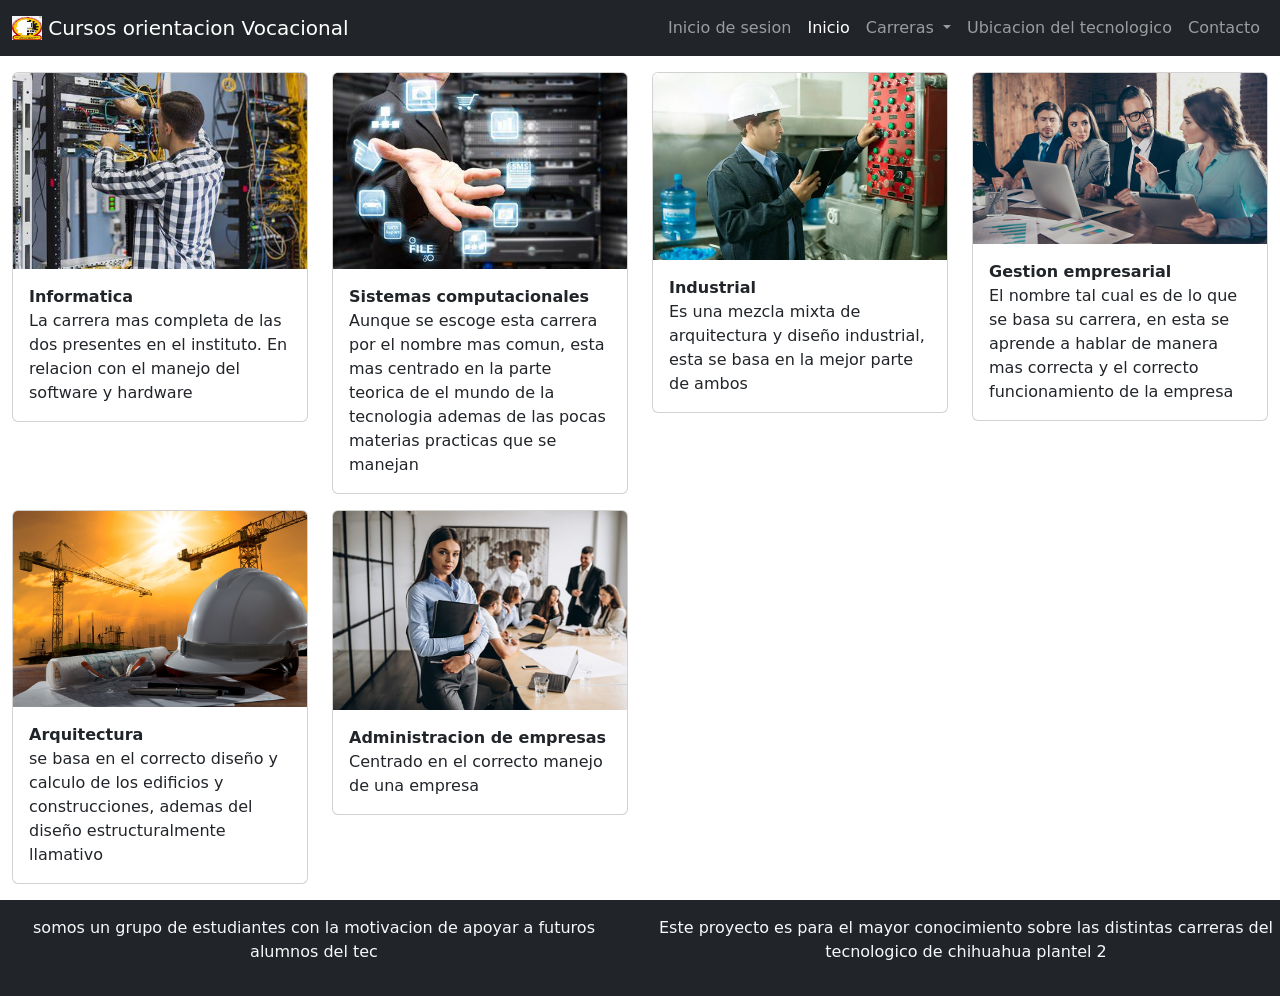
<file: index.html>
<!doctype html>
<html lang="en">
  <head>
    <meta charset="UTF-8" />
    <link rel="icon" type="image/svg+xml" href="/vite.svg" />
    <meta name="viewport" content="width=device-width, initial-scale=1.0" />
    <link href="https://cdn.jsdelivr.net/npm/bootstrap@5.3.2/dist/css/bootstrap.min.css" 
    rel="stylesheet" 
    integrity="sha384-T3c6CoIi6uLrA9TneNEoa7RxnatzjcDSCmG1MXxSR1GAsXEV/Dwwykc2MPK8M2HN" 
    crossorigin="anonymous">
    <title>Cursos </title>
  </head>
  <body >
    <nav class="navbar navbar-expand-lg navbar-dark bg-dark">
      <div class="container-fluid">
        <a class="navbar-brand" href="#">
          <img src="./img/logo1.png" alt="Logo" width="30" height="24" class="d-inline-block align-text-top">
          Cursos orientacion Vocacional
          </a>
        <button class="navbar-toggler" type="button" data-bs-toggle="collapse" data-bs-target="#navbarSupportedContent" aria-controls="navbarSupportedContent" aria-expanded="false" aria-label="Toggle navigation">
          <span class="navbar-toggler-icon"></span>
        </button>
        <div class="collapse navbar-collapse" id="navbarSupportedContent">
          <ul class="navbar-nav ms-auto mb-2 mb-lg-0">
          </li> <li class="nav-item">
            <!--codigo para deshabilitar el inicio de sesion: disabled-->
            <a class="nav-link " aria-current="page" href="/login.html">Inicio de sesion</a>
          </li>
            <li class="nav-item">
              <a class="nav-link active" aria-current="page" href="/index.html">Inicio</a>
            <li class="nav-item dropdown">
              <a class="nav-link dropdown-toggle" href="#" role="button" data-bs-toggle="dropdown" aria-expanded="false">
                Carreras
              </a>
              <ul class="dropdown-menu">
                <li><a class="dropdown-item" href="/Run/info.html">Ing en informatica</a></li>
                <li><hr class="dropdown-divider"></li>
                <li><a class="dropdown-item" href="#">Ing en sistemas computacionales</a></li>
                <li><hr class="dropdown-divider"></li>
                <li><a class="dropdown-item" href="#">Ing industrial</a></li>
                <li><hr class="dropdown-divider"></li>
                <li><a class="dropdown-item" href="#">Licenciatura en gestion empresarial</a></li>
                <li><hr class="dropdown-divider"></li>
                <li><a class="dropdown-item" href="#">Licenciatura en Arquitectura</a></li>
                <li><hr class="dropdown-divider"></li>
                <li><a class="dropdown-item" href="#">Licenciatura en Administracion de empresas</a></li>
              </ul>
            </li>
            <li class="nav-item">
              <a class="nav-link" href="https://maps.app.goo.gl/ZhLapLfzVPHVSeZa8">Ubicacion del tecnologico</a>
            </li>
            <li class="nav-item">
              <a class="nav-link" href="/hm/contacto.html">Contacto</a>
            </li>
          </ul>
        </div>
      </div>
    </nav>


    <section class="container-fluid mt-3 mb-3">
      <div class="row gy-3">
          <div class="col-xl-3 col-lg-4 col-sm-6">
              <div class="card" >
                  <img class="card-img-top" src="/img/inf.jpeg" alt="Card image cap">
                  <div class="card-body">
                  <p class="card-text">
                  <strong>Informatica</strong><br>
                  La carrera mas completa de las dos presentes en el instituto. En relacion
                  con el manejo del software y hardware
                  </p>
                  </div>
              </div>
          </div>
          <div class="col-xl-3 col-lg-4 col-sm-6">
              <div class="card" >
                  <img class="card-img-top" src="/img/sis.jpeg" alt="Card image cap">
                  <div class="card-body">
                  <p class="card-text">
                    <strong>Sistemas computacionales</strong><br>
                    Aunque se escoge esta carrera por el nombre mas comun, esta mas centrado
                    en la parte teorica de el mundo de la tecnologia ademas de las pocas materias
                    practicas que se manejan
                  </p>
                  </div>
              </div>
          </div>
          <div class="col-xl-3 col-lg-4 col-sm-6">
              <div class="card" >
                  <img class="card-img-top" src="/img/ind.jpeg" alt="Card image cap">
                  <div class="card-body">
                  <p class="card-text">
                    <strong>Industrial</strong><br>
                    Es una mezcla mixta de arquitectura y diseño industrial,
                    esta se basa en la mejor parte de ambos
                  </p>
                  </div>
              </div>
          </div>
          <div class="col-xl-3 col-lg-4 col-sm-6">
              <div class="card" >
                  <img class="card-img-top" src="/img/gest.jpg" alt="Card image cap">
                  <div class="card-body">
                  <p class="card-text">
                    <strong>Gestion empresarial</strong><br>
                    El nombre tal cual es de lo que se basa su carrera, en esta se aprende
                    a hablar de manera mas correcta y el correcto funcionamiento de la empresa
                  </p>
                  </div>
              </div>
          </div>
          <div class="col-xl-3 col-lg-4 col-sm-6">
              <div class="card" >
                  <img class="card-img-top" src="/img/arq.jpeg" alt="Card image cap">
                  <div class="card-body">
                  <p class="card-text">
                    <strong>Arquitectura</strong><br>
                    se basa en el correcto diseño y calculo de los edificios
                    y construcciones, ademas del diseño estructuralmente llamativo
                  </p>
                  </div>
              </div>
          </div>
          <div class="col-xl-3 col-lg-4 col-sm-6">
              <div class="card" >
                  <img class="card-img-top" src="/img/adm.jpg" alt="Card image cap">
                  <div class="card-body">
                  <p class="card-text">
                    <strong>Administracion de empresas</strong><br>
                    Centrado en el correcto manejo de una empresa
                  </p>
                  </div>
              </div>
          </div>
      </div>
  </section>

  <footer class="footer mt-auto py-3 bg-dark">
      <div class="row">
        <div class="col text-light text-center">
          <p>
            somos un grupo de estudiantes con la motivacion de apoyar a futuros alumnos del tec
          </p>
        </div>
        <div class="col text-light text-center footer">
          <p>Este proyecto es para el mayor conocimiento sobre las distintas carreras del tecnologico de chihuahua plantel 2</p>
    </footer>

    <script src="https://cdn.jsdelivr.net/npm/bootstrap@5.3.2/dist/js/bootstrap.bundle.min.js" 
    integrity="sha384-C6RzsynM9kWDrMNeT87bh95OGNyZPhcTNXj1NW7RuBCsyN/o0jlpcV8Qyq46cDfL" 
    crossorigin="anonymous"></script>
  </body>
</html>
</file>
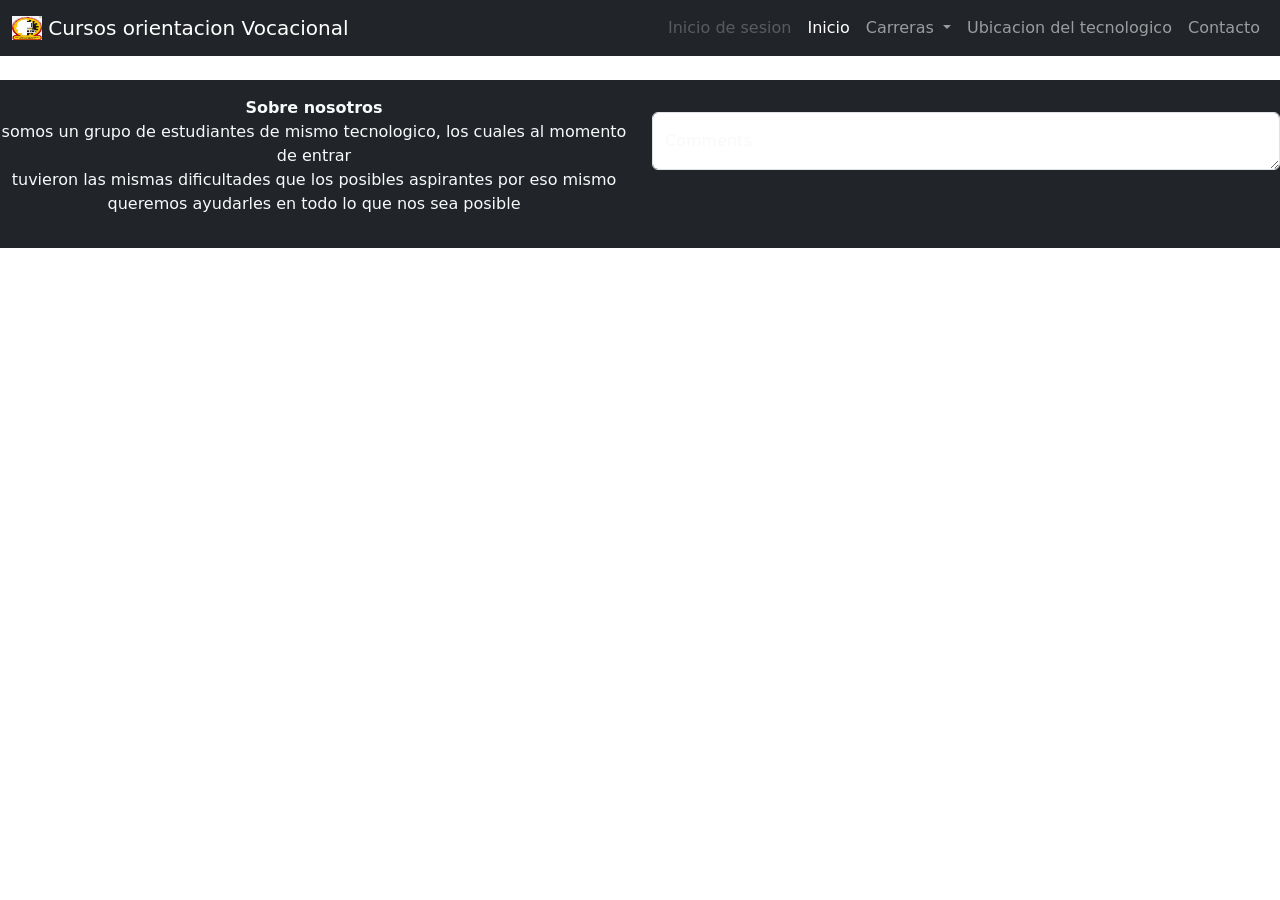
<file: Run/industrial.html>
<!DOCTYPE html>
    <html>
        <head>
            <meta charset="UTF-8" />
            <link rel="icon" type="image/svg+xml" href="/vite.svg" />
            <meta name="viewport" content="width=device-width, initial-scale=1.0" />
            <link href="https://cdn.jsdelivr.net/npm/bootstrap@5.3.2/dist/css/bootstrap.min.css" 
            rel="stylesheet" 
            integrity="sha384-T3c6CoIi6uLrA9TneNEoa7RxnatzjcDSCmG1MXxSR1GAsXEV/Dwwykc2MPK8M2HN" 
            crossorigin="anonymous">
            <title>Cursos </title>
        </head>
        <body>
            <nav class="navbar navbar-expand-lg navbar-dark bg-dark">
                <div class="container-fluid">
                  <a class="navbar-brand" href="#">
                    <img src="/img/logo1.png" alt="Logo" width="30" height="24" class="d-inline-block align-text-top">
                    Cursos orientacion Vocacional
                    </a>
                  <button class="navbar-toggler" type="button" data-bs-toggle="collapse" data-bs-target="#navbarSupportedContent" aria-controls="navbarSupportedContent" aria-expanded="false" aria-label="Toggle navigation">
                    <span class="navbar-toggler-icon"></span>
                  </button>
                  <div class="collapse navbar-collapse" id="navbarSupportedContent">
                    <ul class="navbar-nav ms-auto mb-2 mb-lg-0">
                    </li> <li class="nav-item">
                      <!--codigo para deshabilitar el inicio de sesion: disabled-->
                      <a class="nav-link disabled" aria-current="page" href="/login.html">Inicio de sesion</a>
                    </li>
                      <li class="nav-item">
                        <a class="nav-link active" aria-current="page" href="/index.html">Inicio</a>
                      <li class="nav-item dropdown">
                        <a class="nav-link dropdown-toggle" href="#" role="button" data-bs-toggle="dropdown" aria-expanded="false">
                          Carreras
                        </a>
                        <ul class="dropdown-menu">
                          <li><a class="dropdown-item" href="/Run/info.html">Ing en informatica</a></li>
                          <li><hr class="dropdown-divider"></li>
                          <li><a class="dropdown-item" href="/Run/sistemas.html">Ing en sistemas computacionales</a></li>
                          <li><hr class="dropdown-divider"></li>
                          <li><a class="dropdown-item" href="/Run/industrial.html">Ing industrial</a></li>
                          <li><hr class="dropdown-divider"></li>
                          <li><a class="dropdown-item" href="/Run/gestion.html">Licenciatura en gestion empresarial</a></li>
                          <li><hr class="dropdown-divider"></li>
                          <li><a class="dropdown-item" href="/Run/arqui.html">Licenciatura en Arquitectura</a></li>
                          <li><hr class="dropdown-divider"></li>
                          <li><a class="dropdown-item" href="/Run/admin.html">Licenciatura en Administracion de empresas</a></li>
                        </ul>
                      </li>
                      <li class="nav-item">
                        <a class="nav-link" href="https://maps.app.goo.gl/ZhLapLfzVPHVSeZa8">Ubicacion del tecnologico</a>
                      </li>
                      <li class="nav-item">
                        <a class="nav-link" href="/hm/contacto.html">Contacto</a>
                      </li>
                    </ul>
                  </div>
                </div>
              </nav>



              &emsp;&emsp;&emsp;&emsp;&emsp;&emsp;&emsp;&emsp;&emsp;&emsp;&emsp;&emsp;
              <footer class="footer mt-auto py-3 bg-dark">
                  <div class="row">
                  <div class="col text-light text-center">
                       <p><strong>Sobre nosotros<br></strong>
                            somos un grupo de estudiantes de mismo tecnologico, los cuales al momento de entrar<br>
                    tuvieron las mismas dificultades que los posibles aspirantes por eso mismo queremos
                    ayudarles en todo lo que nos sea posible
                        </p>
                  </div>
                  <div class="col text-light text-center">
                  <div>
                      <p><div class="form-floating">
                      <textarea class="form-control" placeholder="Leave a comment here" id="floatingTextarea"></textarea>
                      <label for="floatingTextarea">Comments</label>
                      </div></p>
                  </div>
              </footer>
        <script src="https://cdn.jsdelivr.net/npm/bootstrap@5.3.2/dist/js/bootstrap.bundle.min.js" 
        integrity="sha384-C6RzsynM9kWDrMNeT87bh95OGNyZPhcTNXj1NW7RuBCsyN/o0jlpcV8Qyq46cDfL" 
        crossorigin="anonymous"></script>
        </body>
    </html>
</file>
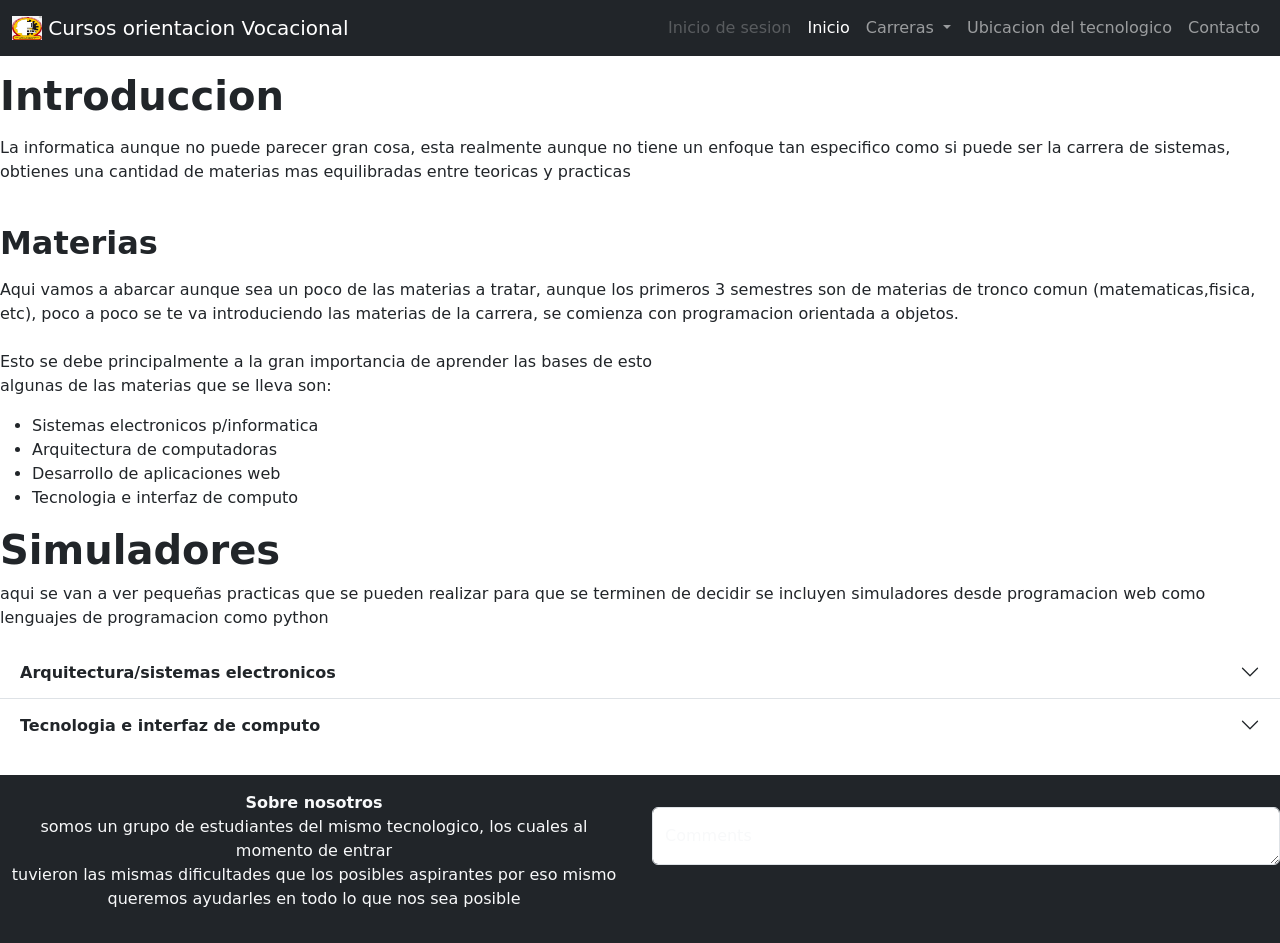
<file: Run/info.html>
<!DOCTYPE html>
    <html>
        <head>
            <meta charset="UTF-8" />
            <link rel="icon" type="image/svg+xml" href="/vite.svg" />
            <meta name="viewport" content="width=device-width, initial-scale=1.0" />
            <link href="https://cdn.jsdelivr.net/npm/bootstrap@5.3.2/dist/css/bootstrap.min.css" 
            rel="stylesheet" 
            integrity="sha384-T3c6CoIi6uLrA9TneNEoa7RxnatzjcDSCmG1MXxSR1GAsXEV/Dwwykc2MPK8M2HN" 
            crossorigin="anonymous">
            <title>Cursos </title>
        </head>
        <body>
            <nav class="navbar navbar-expand-lg navbar-dark bg-dark">
                <div class="container-fluid">
                  <a class="navbar-brand" href="#">
                    <img src="/img/logo1.png" alt="Logo" width="30" height="24" class="d-inline-block align-text-top">
                    Cursos orientacion Vocacional
                    </a>
                  <button class="navbar-toggler" type="button" data-bs-toggle="collapse" data-bs-target="#navbarSupportedContent" aria-controls="navbarSupportedContent" aria-expanded="false" aria-label="Toggle navigation">
                    <span class="navbar-toggler-icon"></span>
                  </button>
                  <div class="collapse navbar-collapse" id="navbarSupportedContent">
                    <ul class="navbar-nav ms-auto mb-2 mb-lg-0">
                    </li> <li class="nav-item">
                      <!--codigo para deshabilitar el inicio de sesion: disabled-->
                      <a class="nav-link disabled" aria-current="page" href="/login.html">Inicio de sesion</a>
                    </li>
                      <li class="nav-item">
                        <a class="nav-link active" aria-current="page" href="/index.html">Inicio</a>
                      <li class="nav-item dropdown">
                        <a class="nav-link dropdown-toggle" href="#" role="button" data-bs-toggle="dropdown" aria-expanded="false">
                          Carreras
                        </a>
                        <ul class="dropdown-menu">
                          <li><a class="dropdown-item" href="/Run/info.html">Ing en informatica</a></li>
                          <li><hr class="dropdown-divider"></li>
                          <li><a class="dropdown-item" href="/Run/sistemas.html">Ing en sistemas computacionales</a></li>
                          <li><hr class="dropdown-divider"></li>
                          <li><a class="dropdown-item" href="/Run/industrial.html">Ing industrial</a></li>
                          <li><hr class="dropdown-divider"></li>
                          <li><a class="dropdown-item" href="/Run/gestion.html">Licenciatura en gestion empresarial</a></li>
                          <li><hr class="dropdown-divider"></li>
                          <li><a class="dropdown-item" href="/Run/arqui.html">Licenciatura en Arquitectura</a></li>
                          <li><hr class="dropdown-divider"></li>
                          <li><a class="dropdown-item" href="/Run/admin.html">Licenciatura en Administracion de empresas</a></li>
                        </ul>
                      </li>
                      <li class="nav-item">
                        <a class="nav-link" href="https://maps.app.goo.gl/ZhLapLfzVPHVSeZa8">Ubicacion del tecnologico</a>
                      </li>
                      <li class="nav-item">
                        <a class="nav-link" href="/hm/contacto.html">Contacto</a>
                      </li>
                    </ul>
                  </div>
                </div>
              </nav>
        <section>
            <p><h1><strong>Introduccion</strong></h1></p>
            <p>La informatica aunque no puede parecer gran cosa, esta realmente aunque no tiene un enfoque
            tan especifico como si puede ser la carrera de sistemas, obtienes una cantidad de materias mas 
            equilibradas entre teoricas y practicas </p><br>
            <h2><p><strong>Materias</strong></p></h2>
            <p>Aqui vamos a abarcar aunque sea un poco de las materias a tratar, aunque los primeros 3 
            semestres son de materias de tronco comun (matematicas,fisica, etc), poco a poco se te va 
            introduciendo las materias de la carrera, se comienza con programacion orientada a objetos.<br><br>
            Esto se debe principalmente a la gran importancia de aprender las bases de esto
            <br>algunas de las materias que se lleva son: 
            <br> <ul>
                <li>Sistemas electronicos p/informatica</li>
                <li>Arquitectura de computadoras</li>
                <li>Desarrollo de aplicaciones web</li>
                <li>Tecnologia e interfaz de computo</li>
            </ul>
            </p>
            <p><h1><strong>Simuladores</strong></h1>
            aqui se van a ver pequeñas practicas que se pueden realizar para que se terminen de decidir
            se incluyen simuladores desde programacion web como lenguajes de programacion como python</p>
        </section>
              <div class="accordion accordion-flush" id="accordionFlushExample">
                <div class="accordion-item">
                  <h2 class="accordion-header">
                    <button class="accordion-button collapsed" type="button" data-bs-toggle="collapse" data-bs-target="#flush-collapseOne" aria-expanded="false" aria-controls="flush-collapseOne">
                      <strong>Arquitectura/sistemas electronicos</strong>
                    </button>
                  </h2>
                  <div id="flush-collapseOne" class="accordion-collapse collapse" data-bs-parent="#accordionFlushExample">
                    <div class="accordion-body"> se aborda de manera corta lo que son los circuitos basicos en la tablilla,
                    asi como el corto uso de programas sencillos asi como el ya conocido "hello world" <br>
                    <a href="https://dcaclab.com/es/lab?from_main_page=true">circuitos</a></div>
                  </div>
                </div>
                <div class="accordion-item">
                  <h2 class="accordion-header">
                    <button class="accordion-button collapsed" type="button" data-bs-toggle="collapse" data-bs-target="#flush-collapseTwo" aria-expanded="false" aria-controls="flush-collapseTwo">
                      <strong>Tecnologia e interfaz de computo</strong>
                    </button>
                  </h2>
                  <div id="flush-collapseTwo" class="accordion-collapse collapse" data-bs-parent="#accordionFlushExample">
                    <div class="accordion-body">Esta es la tercera y ultima materia relacionada con la electronica
                      que se centra en la parte practica, se aprende el lenguaje maquina y a utilizar el raspberry pi pico <br>
                      <a href="https://wokwi.com/">simulador raspberry pi</a></div>
                  </div>
                </div>
              </div>
            &emsp;&emsp;&emsp;&emsp;&emsp;&emsp;&emsp;&emsp;&emsp;&emsp;&emsp;&emsp;
        <footer class="footer mt-auto py-3 bg-dark">
            <div class="row">
            <div class="col text-light text-center">
                 <p><strong>Sobre nosotros<br></strong>
                      somos un grupo de estudiantes del mismo tecnologico, los cuales al momento de entrar<br>
              tuvieron las mismas dificultades que los posibles aspirantes por eso mismo queremos
              ayudarles en todo lo que nos sea posible
                  </p>
            </div>
                <div class="col text-light text-center">
                <div>
                    <p><div class="form-floating">
                    <textarea class="form-control" placeholder="Leave a comment here" id="floatingTextarea"></textarea>
                <label for="floatingTextarea">Comments</label>
                </div></p>
            </div>
        </footer>
        <script src="https://cdn.jsdelivr.net/npm/bootstrap@5.3.2/dist/js/bootstrap.bundle.min.js" 
        integrity="sha384-C6RzsynM9kWDrMNeT87bh95OGNyZPhcTNXj1NW7RuBCsyN/o0jlpcV8Qyq46cDfL" 
        crossorigin="anonymous"></script>
        </body>
    </html>
</file>
